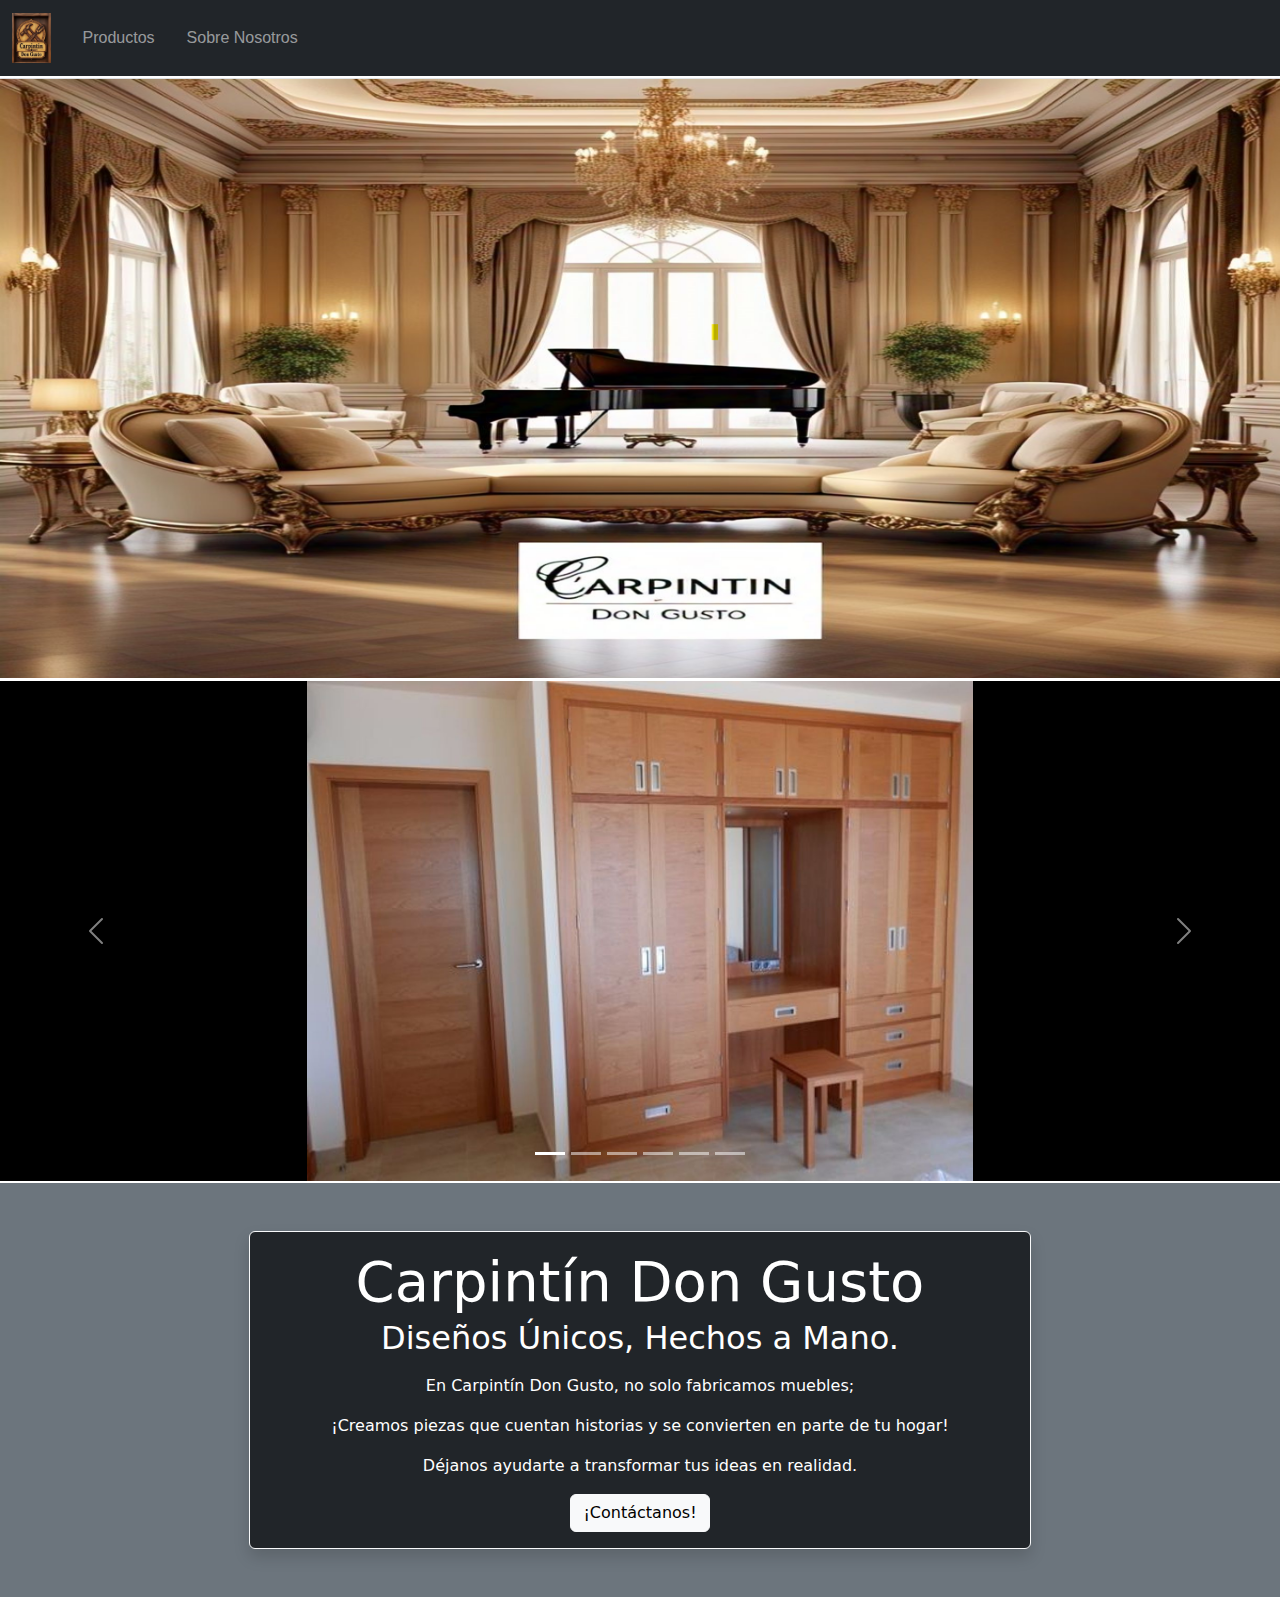
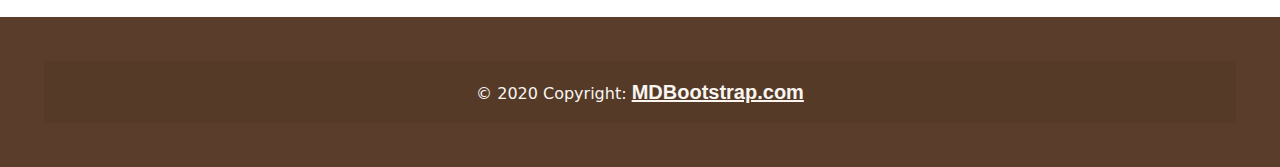
<file: index.html>
<!DOCTYPE html>
<html lang="en">
<head>
    <link rel="stylesheet" type="text/css" href="stile.css">
    <link href="https://cdn.jsdelivr.net/npm/bootstrap@5.3.3/dist/css/bootstrap.min.css" rel="stylesheet">
    <script src="https://cdn.jsdelivr.net/npm/bootstrap@5.3.3/dist/js/bootstrap.bundle.min.js"></script>
    <meta charset="UTF-8">
    <meta name="viewport" content="width=device-width, initial-scale=1.0">

    <title>maderin</title>
</head>
<body>
    <!-- Parte de arriba -->
  <header>
      <nav class="navbar navbar-expand-sm navbar-dark bg-dark">
          <div class="container-fluid">
              <a class="navbar-brand" href="index.html">
                  <img class="foto" src="img/logo.jpg" alt="Logotipo de Carpintín Don Gusto" style="height: 50px;">
              </a>
              <button class="navbar-toggler" type="button" data-bs-toggle="collapse" data-bs-target="#mynavbar" aria-controls="mynavbar" aria-expanded="false" aria-label="Toggle navigation">
                  <span class="navbar-toggler-icon"></span>
              </button>
              <div class="collapse navbar-collapse" id="mynavbar">
                  <ul class="navbar-nav me-auto mb-2 mb-sm-0">
                      
                      <li class="nav-item">
                          <a class="nav-link" href="productos.html">Productos</a>
                      </li>
                      <li class="nav-item">
                          <a class="nav-link" href="sobre-nosotros.html">Sobre Nosotros</a>
                      </li>
                      
                  </ul>
              </div>
          </div>
      </nav>
  </header>

  <img class="fondo" src="img/fondo.png" alt="fondo">

  <!-- Carousel -->
  <div id="demo" class="carousel slide" data-bs-ride="carousel">
      <!-- Indicators/dots -->
      <div class="carousel-indicators">
          <button type="button" data-bs-target="#demo" data-bs-slide-to="0" class="active"></button>
          <button type="button" data-bs-target="#demo" data-bs-slide-to="1"></button>
          <button type="button" data-bs-target="#demo" data-bs-slide-to="2"></button>
          <button type="button" data-bs-target="#demo" data-bs-slide-to="3"></button>
          <button type="button" data-bs-target="#demo" data-bs-slide-to="4"></button>
          <button type="button" data-bs-target="#demo" data-bs-slide-to="5"></button>
      </div>

      <!-- carousel -->
      <div class="carousel-inner">
          <div class="carousel-item active">
              <img src="img/espejo.jpg" alt="img0" class="d-block" style="width:100%">
          </div>
          <div class="carousel-item">
              <img src="img/Comedor-Rustico.jpg" alt="img1" class="d-block" style="width:100%">
          </div>
          <div class="carousel-item">
              <img src="img/mueble.jpg" alt="img2" class="d-block" style="width:100%">
          </div>
          <div class="carousel-item">
              <img src="img/escritorio.webp" alt="img3" class="d-block" style="width:100%">
          </div>
          <div class="carousel-item">
              <img src="img/escritoriodos..avif" alt="img4" class="d-block" style="width:100%">
          </div>
          <div class="carousel-item">
            <img src="img/pcmejor.png" alt="img5" class="d-block" style="width:100%">
        </div>
      </div>

      <!-- Left and right controls/icons -->
      <button class="carousel-control-prev" type="button" data-bs-target="#demo" data-bs-slide="prev">
          <span class="carousel-control-prev-icon"></span>
      </button>
      <button class="carousel-control-next" type="button" data-bs-target="#demo" data-bs-slide="next">
          <span class="carousel-control-next-icon"></span>
      </button>
  </div>
  <!-- Fin Carousel --> 
  
  <!-- Frase -->
<div>
    <div class="frases">
      <div class="container-fluid p-5 bg-secondary text-white text-center">
          <div class="row justify-content-center">
              <div class="col-md-8">
                  <div class="card bg-dark text-white border-light rounded shadow">
                      <div class="card-body">
                          <h1 class="card-title display-4">Carpintín Don Gusto</h1>
                          <h2 class="card-subtitle mb-3">Diseños Únicos, Hechos a Mano.</h2>
                          <p class="card-text">En Carpintín Don Gusto, no solo fabricamos muebles;</p>
                          <p class="card-text">¡Creamos piezas que cuentan historias y se convierten en parte de tu hogar!</p>
                          <p class="card-text">Déjanos ayudarte a transformar tus ideas en realidad.</p>
                          <a href="https://wa.me/+573229189935?text=Hola,%20me%20interesa%20su%20servicio" class="btn btn-light" target="_blank">¡Contáctanos!</a>
                      </div>
                  </div>
              </div>
          </div>
      </div>
  </div>
</div>
  <!-- Fin frase -->
  <!-- Footer -->
  <footer class="footer">
    
    <div class="container-fluid p-4">
      <!-- Copyright -->
      <div class="text-center p-3" style="background-color: rgba(0, 0, 0, 0.05);">
          © 2020 Copyright:
          <a class="text-reset fw-bold" href="https://mdbootstrap.com/">MDBootstrap.com</a>
      </div>
      <!-- Fin Copyright -->
  </footer>
</body>
</html>
</file>
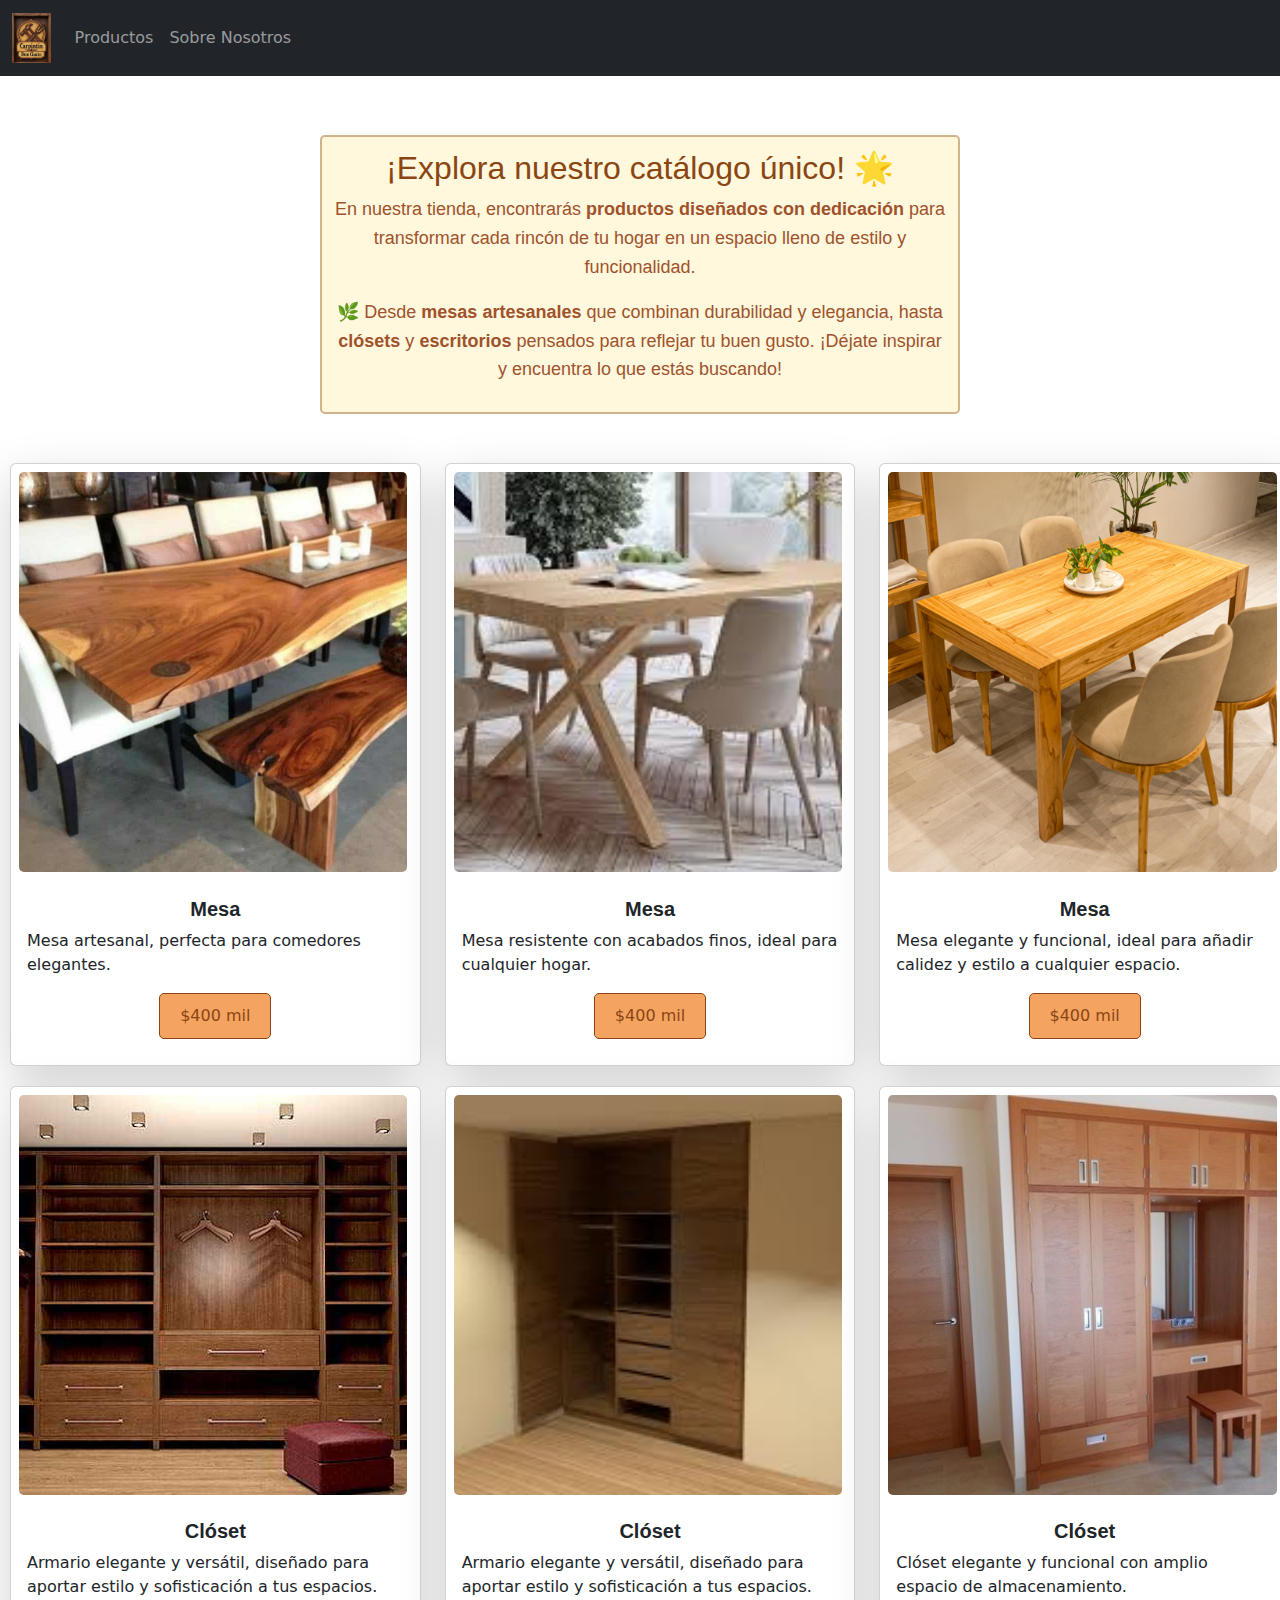
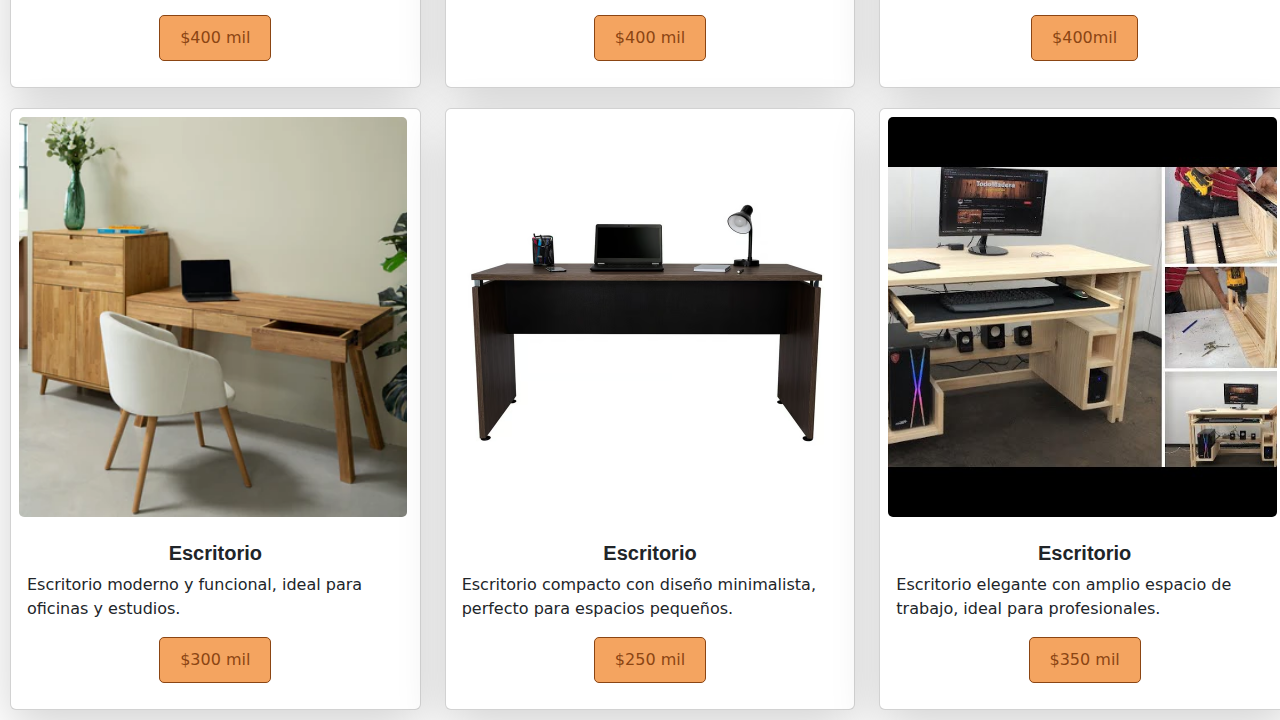
<file: productos.html>
<!DOCTYPE html>
<html lang="en">
<head>
    <link rel="stylesheet" href="producto_estile.css">
    <link href="https://cdn.jsdelivr.net/npm/bootstrap@5.3.3/dist/css/bootstrap.min.css" rel="stylesheet">
    <script src="https://cdn.jsdelivr.net/npm/bootstrap@5.3.3/dist/js/bootstrap.bundle.min.js"></script>
    <meta charset="UTF-8">
    <meta name="viewport" content="width=device-width, initial-scale=1.0">
    <title>Productos</title>
</head>
<body>  
    <header>
        <nav class="navbar navbar-expand-sm navbar-dark bg-dark">
            <div class="container-fluid">
                <a class="navbar-brand" href="index.html">
                    <img class="foto" src="img/logo.jpg" alt="Logotipo de Carpintín Don Gusto" style="height: 50px;">
                </a>
                <button class="navbar-toggler" type="button" data-bs-toggle="collapse" data-bs-target="#mynavbar" aria-controls="mynavbar" aria-expanded="false" aria-label="Toggle navigation">
                    <span class="navbar-toggler-icon"></span>
                </button>
                <div class="collapse navbar-collapse" id="mynavbar">
                    <ul class="navbar-nav me-auto mb-2 mb-sm-0">
                        <li class="nav-item">
                            <a class="nav-link" href="productos.html">Productos</a>
                        </li>
                        <li class="nav-item">
                            <a class="nav-link" href="sobre-nosotros.html">Sobre Nosotros</a>
                        </li>
                    </ul>
                </div>
            </div>
        </nav>
    </header>

    <br>
    <!-- Invitación al cliente para que explore el catálogo -->
    <div class="text-container">
        <h2>¡Explora nuestro catálogo único! 🌟</h2>
        <p>
            En nuestra tienda, encontrarás <strong>productos diseñados con dedicación</strong> para transformar cada rincón de tu hogar en un espacio lleno de estilo y funcionalidad.
        </p>
        <p>
            🌿 Desde <strong>mesas artesanales</strong> que combinan durabilidad y elegancia, hasta <strong>clósets</strong> y <strong>escritorios</strong> pensados para reflejar tu buen gusto. ¡Déjate inspirar y encuentra lo que estás buscando!
        </p>
    </div>

    <br>
    <div class="row row-cols-1 row-cols-md-3 g-4">
        <div class="col">
            <div class="card shadow-lg">
                <img src="img/Comedor-Rustico.jpg" class="card-img-top" alt="Mesa artesanal de roble">
                <div class="card-body">
                    <h5 class="card-title">Mesa</h5>
                    <p class="card-text">Mesa artesanal, perfecta para comedores elegantes.</p>
                    <button class="btn-comprar" onclick="mostrarFormulario()">$400 mil</button>
                </div>
            </div>
        </div>
        <div class="col">
            <div class="card shadow-lg">
                <img src="img/mesa2.jpg" class="card-img-top" alt="Mesa resistente con acabados finos">
                <div class="card-body">
                    <h5 class="card-title">Mesa</h5>
                    <p class="card-text">Mesa resistente con acabados finos, ideal para cualquier hogar.</p>
                    <button class="btn-comprar" onclick="mostrarFormulario()">$400 mil</button>
                </div>
            </div>
        </div>
        <div class="col">
            <div class="card shadow-lg">
                <img src="img/mesa3.png" class="card-img-top" alt="Mesa elegante y funcional">
                <div class="card-body">
                    <h5 class="card-title">Mesa</h5>
                    <p class="card-text">Mesa elegante y funcional, ideal para añadir calidez y estilo a cualquier espacio.</p>
                    <button class="btn-comprar" onclick="mostrarFormulario()">$400 mil</button>
                </div>
            </div>
        </div>
    </div>

    <div class="row row-cols-1 row-cols-md-3 g-4">
        <div class="col">
            <div class="card shadow-lg">
                <img src="img/mueble.jpg" class="card-img-top" alt="Closet elegante y versátil">
                <div class="card-body">
                    <h5 class="card-title">Clóset</h5>
                    <p class="card-text">Armario elegante y versátil, diseñado para aportar estilo y sofisticación a tus espacios.</p>
                    <button class="btn-comprar" onclick="mostrarFormulario()">$400 mil</button>
                </div>
            </div>
        </div>
        <div class="col">
            <div class="card shadow-lg">
                <img src="img/mueble2.jpg" class="card-img-top" alt="Closet con acabados finos">
                <div class="card-body">
                    <h5 class="card-title">Clóset</h5>
                    <p class="card-text">Armario elegante y versátil, diseñado para aportar estilo y sofisticación a tus espacios.</p>
                    <button class="btn-comprar" onclick="mostrarFormulario()">$400 mil</button>
                </div>
            </div>
        </div>
        <div class="col">
            <div class="card shadow-lg">
                <img src="img/espejo.jpg" class="card-img-top" alt="Closet elegante y funcional">
                <div class="card-body">
                    <h5 class="card-title">Clóset</h5>
                    <p class="card-text">Clóset elegante y funcional con amplio espacio de almacenamiento.</p>
                    <button class="btn-comprar" onclick="mostrarFormulario()">$400mil</button>
                </div>
            </div>
        </div>
    </div>

    <div class="row row-cols-1 row-cols-md-3 g-4">
        <div class="col">
            <div class="card shadow-lg">
                <img src="img/escritorio.webp" class="card-img-top" alt="Escritorio moderno para computador">
                <div class="card-body">
                    <h5 class="card-title">Escritorio</h5>
                    <p class="card-text">Escritorio moderno y funcional, ideal para oficinas y estudios.</p>
                    <button class="btn-comprar" onclick="mostrarFormulario()">$300 mil</button>
                </div>
            </div>
        </div>
        <div class="col">
            <div class="card shadow-lg">
                <img src="img/escritoriodos..avif" class="card-img-top" alt="Escritorio compacto para computador">
                <div class="card-body">
                    <h5 class="card-title">Escritorio</h5>
                    <p class="card-text">Escritorio compacto con diseño minimalista, perfecto para espacios pequeños.</p>
                    <button class="btn-comprar" onclick="mostrarFormulario()">$250 mil</button>
                </div>
            </div>
        </div>
        <div class="col">
            <div class="card shadow-lg">
                <img src="img/escritorio3..jpg" class="card-img-top" alt="Escritorio elegante para computador">
                <div class="card-body">
                    <h5 class="card-title">Escritorio</h5>
                    <p class="card-text">Escritorio elegante con amplio espacio de trabajo, ideal para profesionales.</p>
                    <button class="btn-comprar" onclick="mostrarFormulario()">$350 mil</button>
                </div>
            </div>
        </div>
    </div>

    <!-- Formulario de compra -->
    <div id="formulario-compra" style="display:none; margin-top:20px; position:relative;">
        <button type="button" class="btn-close" aria-label="Cerrar" style="position:absolute; top:10px; right:10px;" onclick="cerrarFormulario()"></button>
        <h2>Formulario de Compra</h2>
        <form>
            <div class="mb-3">
                <label for="telefono" class="form-label">Número de Teléfono:</label>
                <input type="text" class="form-control" id="telefono" required>
            </div>
            <div class="mb-3">
                <label for="direccion" class="form-label">Dirección:</label>
                <input type="text" class="form-control" id="direccion" required>
            </div>
            <div class="mb-3">
                <label for="nota" class="form-label">Nota o Información Adicional:</label>
                <textarea class="form-control" id="nota"></textarea>
            </div>
            <div class="mb-3">
                <label for="fecha-entrega" class="form-label">¿Cuándo desea recibir el pedido?</label>
                <input type="date" class="form-control" id="fecha-entrega" required>
            </div>
            <div class="mb-3">
                <label for="email" class="form-label">Correo Electrónico:</label>
                <input type="email" class="form-control" id="email" required>
            </div>
            <div class="mb-3">
                <label for="metodo-pago" class="form-label">Método de Pago:</label>
                <select class="form-control" id="metodo-pago">
                    <option value="efectivo">Efectivo</option>
                    <option value="tarjeta">Tarjeta</option>
                    <option value="transferencia">Transferencia Bancaria</option>
                </select>
            </div>
            <button type="submit" class="btn btn-primary">Enviar</button>
        </form>
    </div>

    <script>
        function mostrarFormulario() {
            document.getElementById('formulario-compra').style.display = 'block';
        }

        function cerrarFormulario() {
            document.getElementById('formulario-compra').style.display = 'none';
        }
    </script>
</body>
</html>
</file>
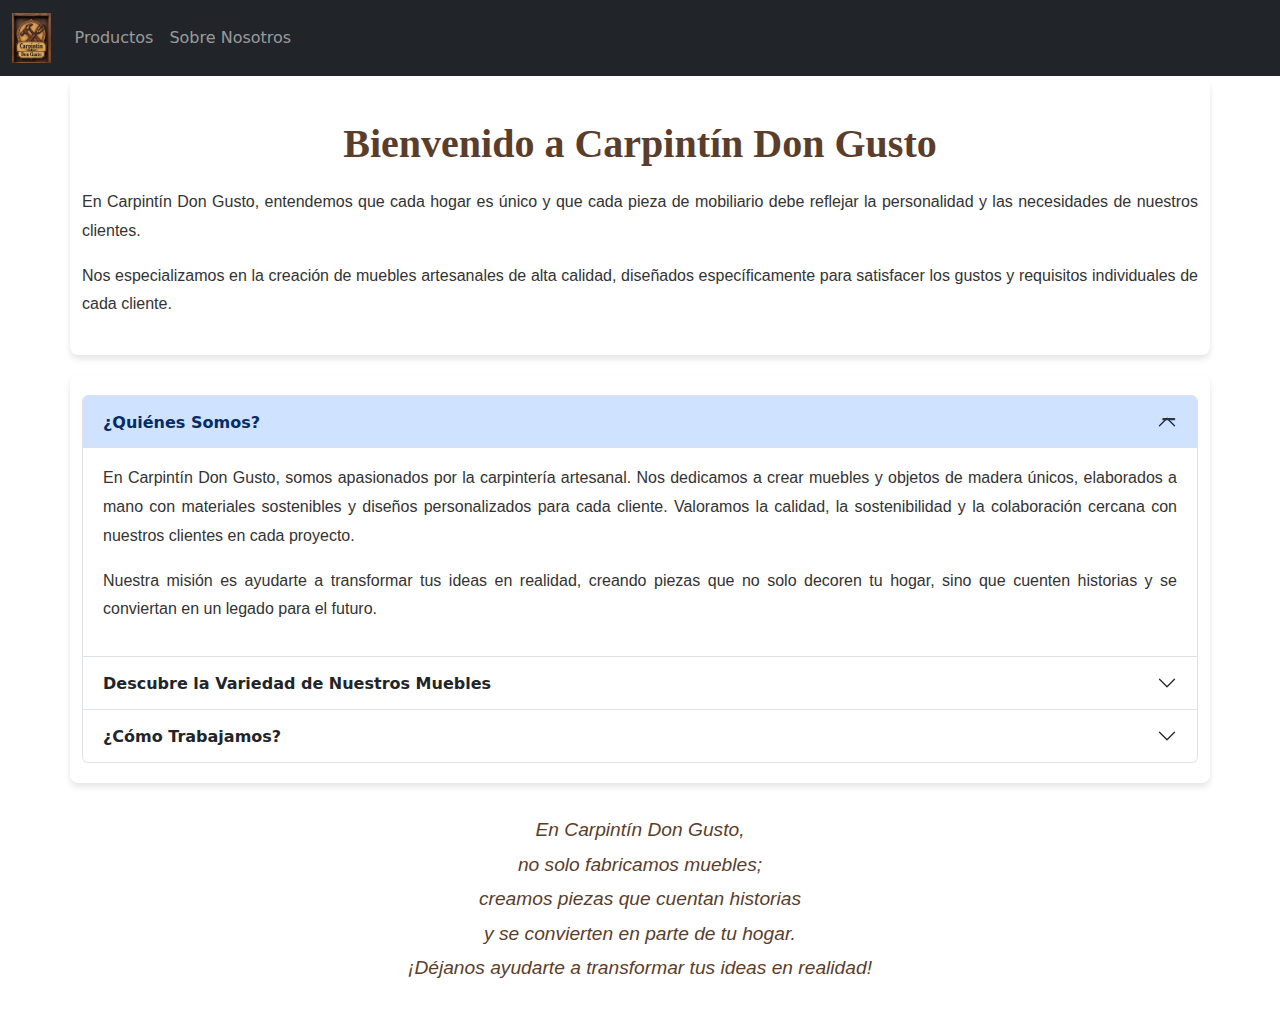
<file: sobre-nosotros.html>
<!DOCTYPE html>
<head>
    <link rel="stylesheet" href="sobre-nosotros.css">
    <link href="https://cdn.jsdelivr.net/npm/bootstrap@5.3.3/dist/css/bootstrap.min.css" rel="stylesheet">
    <script src="https://cdn.jsdelivr.net/npm/bootstrap@5.3.3/dist/js/bootstrap.bundle.min.js"></script>
    <meta charset="UTF-8">
    <meta name="viewport" content="width=device-width, initial-scale=1.0">
    <title>Sobre Nosotros</title>
</head>
<body>
    
    <header>
        <nav class="navbar navbar-expand-sm navbar-dark bg-dark">
            <div class="container-fluid">
                <a class="navbar-brand" href="index.html">
                    <img class="foto" src="img/logo.jpg" alt="Logotipo de Carpintín Don Gusto" style="height: 50px;">
                </a>
                <button class="navbar-toggler" type="button" data-bs-toggle="collapse" data-bs-target="#mynavbar" aria-controls="mynavbar" aria-expanded="false" aria-label="Toggle navigation">
                    <span class="navbar-toggler-icon"></span>
                </button>
                <div class="collapse navbar-collapse" id="mynavbar">
                    <ul class="navbar-nav me-auto mb-2 mb-sm-0">
                        <li class="nav-item">
                            <a class="nav-link" href="productos.html">Productos</a>
                        </li>
                        <li class="nav-item">
                            <a class="nav-link" href="sobre-nosotros.html">Sobre Nosotros</a>
                        </li>
                    </ul>
                </div>
            </div>
        </nav>
    </header>    
        <div class="container mt-1">
            <h1 class="h12">Bienvenido a Carpintín Don Gusto</h1>
            <p>
                En Carpintín Don Gusto, entendemos que cada hogar es único y que cada pieza de mobiliario debe reflejar la personalidad y las necesidades de nuestros clientes.
            </p>
            <p>
                Nos especializamos en la creación de muebles artesanales de alta calidad, diseñados específicamente para satisfacer los gustos y requisitos individuales de cada cliente.
            </p>
        </div>
        
        <div class="container mt-1">
            <div class="accordion" id="accordionExample">
                <!-- ¿Quiénes Somos? -->
                <div class="accordion-item">
                    <h2 class="accordion-header" id="headingOne">
                        <button class="accordion-button" type="button" data-bs-toggle="collapse" data-bs-target="#collapseOne" aria-expanded="true" aria-controls="collapseOne">
                            ¿Quiénes Somos?
                        </button>
                    </h2>
                    <div id="collapseOne" class="accordion-collapse collapse show" aria-labelledby="headingOne" data-bs-parent="#accordionExample">
                        <div class="accordion-body">
                            <p>
                                En Carpintín Don Gusto, somos apasionados por la carpintería artesanal. Nos dedicamos a crear muebles y objetos de madera únicos, elaborados a mano con materiales sostenibles y diseños personalizados para cada cliente. Valoramos la calidad, la sostenibilidad y la colaboración cercana con nuestros clientes en cada proyecto.
                            </p>
                            <p>
                                Nuestra misión es ayudarte a transformar tus ideas en realidad, creando piezas que no solo decoren tu hogar, sino que cuenten historias y se conviertan en un legado para el futuro.
                            </p>
                        </div>
                    </div>
                </div>

                <!-- Descubre la Variedad de Nuestros Muebles -->
                <div class="accordion-item">
                    <h2 class="accordion-header" id="headingTwo">
                        <button class="accordion-button collapsed" type="button" data-bs-toggle="collapse" data-bs-target="#collapseTwo" aria-expanded="false" aria-controls="collapseTwo">
                            Descubre la Variedad de Nuestros Muebles
                        </button>
                    </h2>
                    <div id="collapseTwo" class="accordion-collapse collapse" aria-labelledby="headingTwo" data-bs-parent="#accordionExample">
                        <div class="accordion-body">
                            <div class="row">
                                <div class="col-md-6">
                                    <h3 class="h12">Mesas Personalizadas</h3>
                                    <p>Ya sea que busques una mesa de comedor robusta para reuniones familiares o una mesa de centro elegante para tu sala de estar, nosotros la creamos exactamente como la imaginas. Elige el tipo de madera, el diseño y los acabados, y nosotros nos encargamos del resto.</p>
                                </div>
                                <div class="col-md-6">
                                    <h3 class="h12">Estanterías y Almacenamiento</h3>
                                    <p>Optimiza tu espacio con estanterías y unidades de almacenamiento hechas a medida. Ya sea una estantería de pared para exhibir tus libros y decoraciones o un armario para mantener todo organizado, trabajamos contigo para crear soluciones funcionales y estéticas.</p>
                                </div>
                            </div>
                            <div class="row">
                                <div class="col-md-6">
                                    <h3 class="h12">Decoraciones para el Hogar</h3>
                                    <p>Añade un toque especial a tu hogar con nuestras piezas decorativas. Desde marcos de fotos personalizados hasta esculturas de madera, cada artículo es una obra de arte que añadirá calidez y carácter a tu espacio.</p>
                                </div>
                                <div class="col-md-6">
                                    <h3 class="h12">Sillas y Taburetes Únicos</h3>
                                    <p>Desde sillas de comedor ergonómicas hasta taburetes de bar contemporáneos, nuestros diseños se adaptan a cualquier estilo. Nuestros clientes tienen la oportunidad de seleccionar cada detalle, desde la altura hasta los materiales, para asegurarse de que cada asiento sea perfecto.</p>
                                </div>
                            </div>
                        </div>
                    </div>
                </div>

                <!-- ¿Cómo Trabajamos? -->
                <div class="accordion-item">
                    <h2 class="accordion-header" id="headingThree">
                        <button class="accordion-button collapsed" type="button" data-bs-toggle="collapse" data-bs-target="#collapseThree" aria-expanded="false" aria-controls="collapseThree">
                            ¿Cómo Trabajamos?
                        </button>
                    </h2>
                    <div id="collapseThree" class="accordion-collapse collapse" aria-labelledby="headingThree" data-bs-parent="#accordionExample">
                        <div class="accordion-body">
                            <div class="row">
                                <div class="col-md-6">
                                    <h3 class="h12">Consulta Personalizada</h3>
                                    <p>Nos reunimos contigo para comprender tus necesidades y gustos. Puedes compartir tus ideas y nosotros te asesoramos en cada paso del proceso.</p>
                                </div>
                                <div class="col-md-6">
                                    <h3 class="h12">Fabricación Artesanal</h3>
                                    <p>Nuestros artesanos altamente cualificados se encargan de dar vida a tus muebles utilizando materiales de alta calidad y técnicas de carpintería tradicionales.</p>
                                </div>
                            </div>
                            <div class="row">
                                <div class="col-md-6">
                                    <h3 class="h12">Diseño a Medida</h3>
                                    <p>Creamos diseños personalizados basados en tus especificaciones.Te proporcionamos bocetos y modelos para tu aprobación.</p>
                                </div>
                                <div class="col-md-6">
                                    <h3 class="h12">Entrega y Montaje</h3>
                                    <p>Nos aseguramos de que tus muebles lleguen en perfecto estado y ofrecemos servicios de montaje para que todo quede exactamente como lo deseas.</p>
                                </div>
                            </div>
                        </div>
                    </div>
                </div>
            </div>
        </div>
        
        <p class="piramide">
            En Carpintín Don Gusto,<br>
            no solo fabricamos muebles;<br>
            creamos piezas que cuentan historias<br>
            y se convierten en parte de tu hogar.<br>
            ¡Déjanos ayudarte a transformar tus ideas en realidad!
        </p>
    
</body>
</html>
<html lang="en">
</file>
<file: stile.css>
* {
    padding: 0;
    margin: 0;
}

header {
    background-color: rgba(228, 182, 108, 0.954);
}

.navbar .nav-link:hover {
    color: #D2691E;
    font-weight: bold;
}

.carousel-inner {
    height: 500px; /* Altura fija del carrusel */
    margin-top: 1px;
    overflow: hidden; /* Oculta partes no visibles */
}

.d-block {
    width: 100%; /* Ocupa todo el ancho del carrusel */
    height: 500px; /* Se adapta a la altura del carrusel */
    object-fit: contain; /* Mantiene las proporciones originales sin recortar */
    background-color: black; /* Fondo negro para destacar imágenes más pequeñas */
}

.frases {
    margin-top: 2px;
    margin-bottom: 5px;
    background-color: rgb(108, 117, 125);
}

.container {
    height: 20%;
    display: flex; /* Usar flexbox para alinear los elementos */
    flex-wrap: wrap; /* Permitir que los elementos se ajusten a la siguiente fila si no hay espacio */
    margin: 0; /* Eliminar márgenes en el contenedor si es necesario */
    padding: 0; /* Eliminar padding en el contenedor si es necesario */
}

.banner {
    background-image: url('img/banner.jpg'); /* Puedes cambiar esta ruta por la imagen que desees */
    background-size: cover;
    background-position: center;
    height: 400px;
    display: flex;
    align-items: center;
    justify-content: center;
    color: white;
    text-align: center;
    position: relative;
    margin-bottom: 2px;
}

.banner-content {
    background-color: rgba(0, 0, 0, 0.5);
    padding: 20px;
    border-radius: 10px;
}

.fondo{
    box-sizing: border-box; /* Asegura un diseño consistente */
    width: 100%;
    height: 600px;
    margin-top: 2px;
    margin-bottom: 2px;
    background-size: cover; /* Ajusta la imagen para cubrir el fondo */
    background-attachment: fixed; /* Mantiene el fondo fijo al desplazarse */
}


/* Estilo de listas y enlaces */
li {
    display: inline-block;
    padding: 0 8px; /* Espaciado horizontal */
}
a {
    text-decoration: none;
    color: brown;
    font-size: 20px; /* Tamaño letra */
    font-family: Arial, Helvetica, sans-serif;
}

.footer {
    background-color: #5a3e2b;
    color: #f9f5f0;
    text-align: center;
    padding: 20px;
    position: relative;
    bottom: 0;
    width: 100%;
    margin-top: 20px;
}
</file>
<file: producto_estile.css>
/* Estilos para títulos de las tarjetas */
.card-title {
    color: #8B4513; /* Marrón cálido */
    font-family: 'Arial', sans-serif;
    font-weight: bold;
    text-align: center;    
}


.navbar .nav-link:hover {
        color: #D2691E;
        font-weight: bold;
    }
    



.btn-comprar {
    background-color: #F4A460;
    color: #8B4513; 
    border: 1px solid #8B4513;
    padding: 10px 20px;
    font-size: 16px;
    border-radius: 5px;
    transition: background-color 0.3s ease, color 0.3s ease;
    display: block;
    margin: 10px auto;
}

.btn-comprar:hover {
    background-color: #CD853F;
}

/* Estilos para las filas */
.row {
    margin-top: 20px; 
}

/* Estilos para las tarjetas */
.card {
    box-sizing: border-box;
    width: 100%;
    height: 600px;
    margin: 10px;
    background-size: cover;
    background-attachment: fixed;
    background-color: #FAF0E6;
    transition: transform 0.3s ease, box-shadow 0.3s ease;
}

.card:hover {
    transform: scale(1.05);
    box-shadow: 0 8px 16px rgba(0, 0, 0, 0.2); /* Sombra al pasar el mouse */
    z-index: 1; 
}

/* Estilos para las imágenes dentro de las tarjetas */
.card img {
    margin: 2%;
    object-fit: cover;
    width: 95%;
    height: 400px;
    border-radius: 5px;
}

/* Estilos para el contenedor de texto */
.text-container {
    width: 50%;
    text-align: center;
    margin: 15px auto;
    padding: 12px;
    border: 2px solid #D2B48C;
    border-radius: 5px;
    background-color: #FFF8DC;
}

.text-container h2 {
    color: #8B4513;
    font-family: 'Arial', sans-serif;
}

.text-container p {
    font-size: 18px;
    line-height: 1.6;
    color: #A0522D;
    font-family: 'Arial', sans-serif;
}

/* Estilos para el encabezado */
header {
    margin-bottom: 20px;
}

/* Estilos para el formulario de compra */
#formulario-compra {
    border: 1px solid #D2B48C; /* Marrón claro */
    padding: 20px;
    border-radius: 5px;
    background-color: #FFF8DC; /* Blanco antiguo */
    max-width: 600px;
    margin: 0 auto;
}

#formulario-compra h2 {
    color: #8B4513; /* Marrón cálido */
    margin-bottom: 15px;
}
</file>
<file: sobre-nosotros.css>
/* Estilo para párrafos */
p {
    font-family: Arial, sans-serif;
    line-height: 1.6; /* Mejora la legibilidad */
    margin-bottom: 15px;
    text-align: justify; /* Justificación del texto */
    color: #333; /* Mejora el contraste del texto */
}
.navbar .nav-link:hover {
    color: #D2691E;
    font-weight: bold;
}

/* General */
body {
    font-family: 'Arial', sans-serif;
    background-color: #f9f5f0; /* Fondo cálido */
    color: #333; /* Texto oscuro para buen contraste */
    line-height: 1.6; /* Mejora la legibilidad */
}

/* Navbar */
.navbar {
    background-color: #5a3e2b; /* Marrón oscuro artesanal */
}



/* Títulos */
.h12 {
    color: #5a3e2b; /* Marrón oscuro */
    font-family: 'Georgia', serif; /* Tipografía elegante */
    font-weight: bold;
    text-align: center;
    margin: 20px 0;
}

/* Párrafos */
p {
    line-height: 1.8; /* Mejora la legibilidad */
    margin-bottom: 15px;
    text-align: justify;
}

/* Pirámide */
.piramide {
    font-size: 1.2rem;
    line-height: 1.8;
    text-align: center;
    color: #5a3e2b; /* Marrón oscuro */
    font-style: italic;
    margin: 30px 0;
}

/* Contenedores */
.container {
    background-color: #fff; /* Fondo blanco para contraste */
    border-radius: 8px; /* Bordes redondeados */
    box-shadow: 0 4px 6px rgba(0, 0, 0, 0.1); /* Sombra ligera */
    padding: 20px;
    margin-bottom: 20px;
}

/* Filas y columnas */
.row {
    margin-bottom: 20px;
}

.col-md-6 {
    padding: 10px;
}

/* Botones */
button, .btn {
    background-color: #d4a373; /* Marrón claro */
    color: #fff;
    border: none;
    padding: 10px 20px;
    border-radius: 5px;
    font-weight: bold;
    cursor: pointer;
}

button:hover, .btn:hover {
    background-color: #5a3e2b; /* Marrón oscuro */
}


th, td {
    border: 1px solid #ddd;
    padding: 10px;
    text-align: left;
    color: #333; /* Texto oscuro */

}

/* Estilo para el acordeón */
.accordion-button {
    background-color: #f9f5f0; /* Fondo claro por defecto */
    color: #333; /* Texto oscuro */
    font-weight: bold; /* Texto en negrita */   
}

.accordion-button:hover {
    background-color: #d4a373; /* Marrón claro */
    color: #fff; /* Texto blanco para contraste */

}

.accordion-button:not(.collapsed) {
    background-color: #d4a373; /* Marrón claro cuando está expandido */
    color: #fff; /* Texto blanco */
}

.accordion-button:focus {
    box-shadow: 0 0 0 0.25rem rgba(212, 163, 115, 0.5); /* Sombra suave */
}

.accordion-button::after {
    content: '\002B'; /* Símbolo "+" */
    font-size: 1.25rem;
    color: #333; /* Color oscuro */
    transform: rotate(0deg); /* Sin rotación */
    transition: transform 0.2s ease-in-out;
}

.accordion-button:not(.collapsed)::after {
    content: '\2212'; /* Símbolo "-" */
    transform: rotate(0deg); /* Sin rotación */
}
</file>
